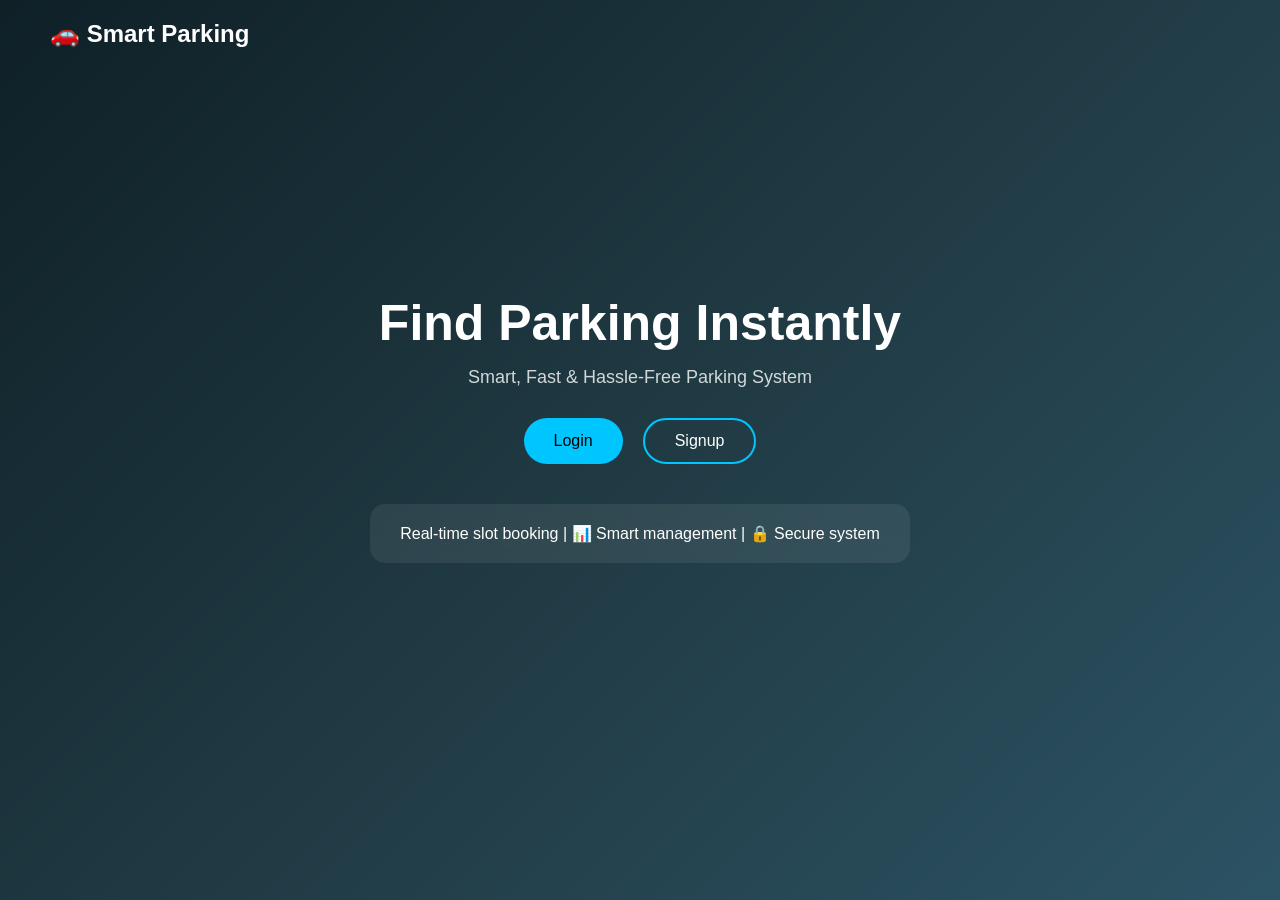
<file: frontend/index.html>
<!DOCTYPE html>
<html>
<head>
    <meta charset="UTF-8">
    <title>Smart Parking</title>

    <style>
        * {
            margin: 0;
            padding: 0;
            box-sizing: border-box;
            font-family: 'Segoe UI', sans-serif;
        }

        body {
            height: 100vh;
            background: linear-gradient(135deg, #0f2027, #203a43, #2c5364);
            color: white;
        }

        /* NAVBAR */
        .navbar {
            display: flex;
            justify-content: space-between;
            align-items: center;
            padding: 20px 50px;
        }

        .logo {
            font-size: 24px;
            font-weight: bold;
        }

        /* HERO SECTION */
        .hero {
            display: flex;
            flex-direction: column;
            justify-content: center;
            align-items: center;
            height: 80vh;
            text-align: center;
        }

        .hero h1 {
            font-size: 50px;
            margin-bottom: 15px;
        }

        .hero p {
            font-size: 18px;
            opacity: 0.8;
            margin-bottom: 30px;
        }

        /* BUTTONS */
        .buttons {
            display: flex;
            gap: 20px;
        }

        .btn {
            padding: 12px 30px;
            border-radius: 30px;
            border: none;
            cursor: pointer;
            font-size: 16px;
            transition: 0.3s;
        }

        .btn-primary {
            background: #00c6ff;
            color: black;
        }

        .btn-secondary {
            background: transparent;
            border: 2px solid #00c6ff;
            color: white;
        }

        .btn:hover {
            transform: scale(1.1);
        }

        /* GLASS CARD */
        .card {
            margin-top: 40px;
            padding: 20px 30px;
            border-radius: 15px;
            background: rgba(255,255,255,0.08);
            backdrop-filter: blur(10px);
        }

    </style>
</head>

<body>

<div class="navbar">
    <div class="logo">🚗 Smart Parking</div>
</div>

<div class="hero">
    <h1>Find Parking Instantly</h1>
    <p>Smart, Fast & Hassle-Free Parking System</p>

    <div class="buttons">
        <button class="btn btn-primary" onclick="goLogin()">Login</button>
        <button class="btn btn-secondary" onclick="goSignup()">Signup</button>
    </div>

    <div class="card">
         Real-time slot booking | 📊 Smart management | 🔒 Secure system
    </div>
</div>

<script>
    function goLogin(){
        window.location.href = "login.html";
    }

    function goSignup(){
        window.location.href = "signup.html";
    }
</script>

</body>
</html>
</file>
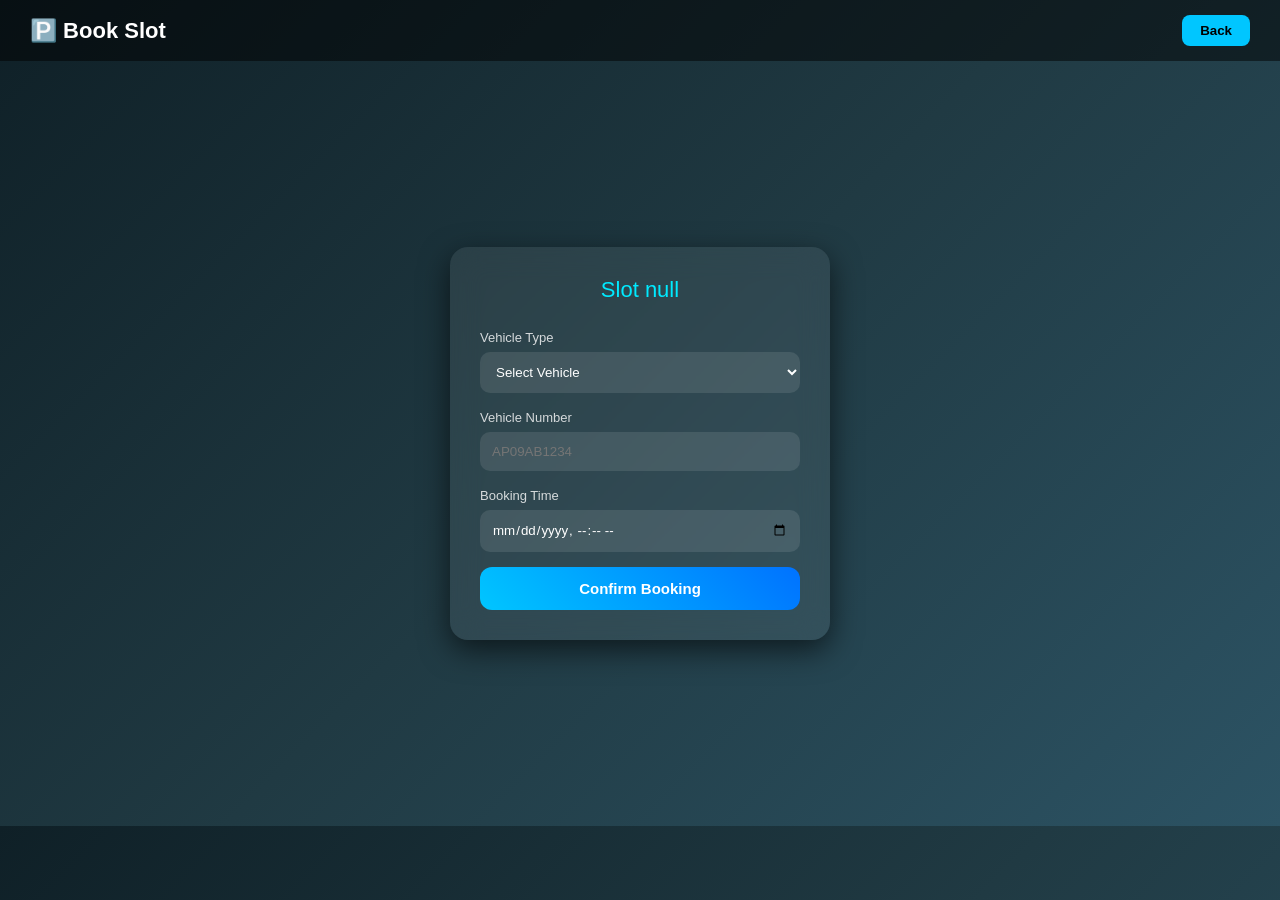
<file: frontend/book.html>
<!DOCTYPE html>
<html>
<head>
    <meta charset="UTF-8">
    <title>Book Slot</title>

    <style>
        * {
            margin: 0;
            padding: 0;
            box-sizing: border-box;
            font-family: 'Segoe UI', sans-serif;
        }

        body {
            background: linear-gradient(135deg, #0f2027, #203a43, #2c5364);
            color: white;
        }

        /* NAVBAR */
        .navbar {
            display: flex;
            justify-content: space-between;
            align-items: center;
            padding: 15px 30px;
            background: rgba(0,0,0,0.5);
        }

        .navbar h2 {
            font-size: 22px;
        }

        /* BACK BUTTON FIXED */
        .back-btn {
            padding: 8px 18px;
            border-radius: 8px;
            border: none;
            background: #00c6ff;
            color: black;
            cursor: pointer;
            font-weight: bold;
        }

        /* MAIN CENTER */
        .container {
            display: flex;
            justify-content: center;
            align-items: center;
            height: 85vh;
        }

        /* CARD */
        .card {
            width: 380px;
            padding: 30px;
            border-radius: 18px;
            background: rgba(255,255,255,0.07);
            backdrop-filter: blur(15px);
            box-shadow: 0 10px 30px rgba(0,0,0,0.6);
        }

        /* SLOT TITLE */
        .slot-title {
            text-align: center;
            font-size: 22px;
            margin-bottom: 25px;
            color: #00eaff;
        }

        /* LABEL */
        label {
            font-size: 13px;
            opacity: 0.8;
        }

        /* INPUTS */
        input, select {
            width: 100%;
            padding: 12px;
            margin-top: 6px;
            margin-bottom: 15px;
            border-radius: 10px;
            border: none;
            outline: none;
            background: rgba(255,255,255,0.1);
            color: white;
        }

        /* FIX DROPDOWN TEXT */
        select option {
            color: black;
        }

        /* BUTTON */
        .confirm-btn {
            width: 100%;
            padding: 13px;
            border-radius: 12px;
            border: none;
            background: linear-gradient(45deg, #00c6ff, #0072ff);
            color: white;
            font-size: 15px;
            font-weight: bold;
            cursor: pointer;
            transition: 0.3s;
        }

        .confirm-btn:hover {
            transform: scale(1.04);
            box-shadow: 0 0 15px #00c6ff;
        }
    </style>

</head>

<body>

<div class="navbar">
    <h2>🅿️ Book Slot</h2>
    <button class="back-btn" onclick="goBack()">Back</button>
</div>

<div class="container">
    <div class="card">

        <div class="slot-title" id="slot"></div>

        <label>Vehicle Type</label>
        <select id="vehicleType">
            <option value="">Select Vehicle</option>
            <option value="CAR">Car</option>
            <option value="BIKE">Bike</option>
            <option value="SUV">SUV</option>
            <option value="TRUCK">Truck</option>
        </select>

        <label>Vehicle Number</label>
        <input id="vehicleNumber" placeholder="AP09AB1234">

        <label>Booking Time</label>
        <input type="datetime-local" id="time">

        <button class="confirm-btn" onclick="book()">Confirm Booking</button>

    </div>
</div>

<script>

    const slot = localStorage.getItem("selectedSlot");
    document.getElementById("slot").innerText = "Slot " + slot;

    function goBack(){
        window.location.href = "slots.html";
    }

    async function book(){

        const vehicleType = document.getElementById("vehicleType").value;
        const vehicleNumber = document.getElementById("vehicleNumber").value;
        const time = document.getElementById("time").value;

        if(!vehicleType || !vehicleNumber || !time){
            alert("Please fill all details");
            return;
        }

        const data = {
            slotNumber: slot,
            vehicleType,
            vehicleNumber,
            bookingTime: time
        };

        try {
            const res = await fetch("http://localhost:8080/booking/add", {
                method: "POST",
                headers: { "Content-Type": "application/json" },
                body: JSON.stringify(data)
            });

            if(res.ok){
                window.location.href = "my-bookings.html";
            } else {
                alert("Booking failed ❌");
            }

        } catch(e){
            alert("Server not running ❌");
        }
    }

</script>

</body>
</html>
</file>
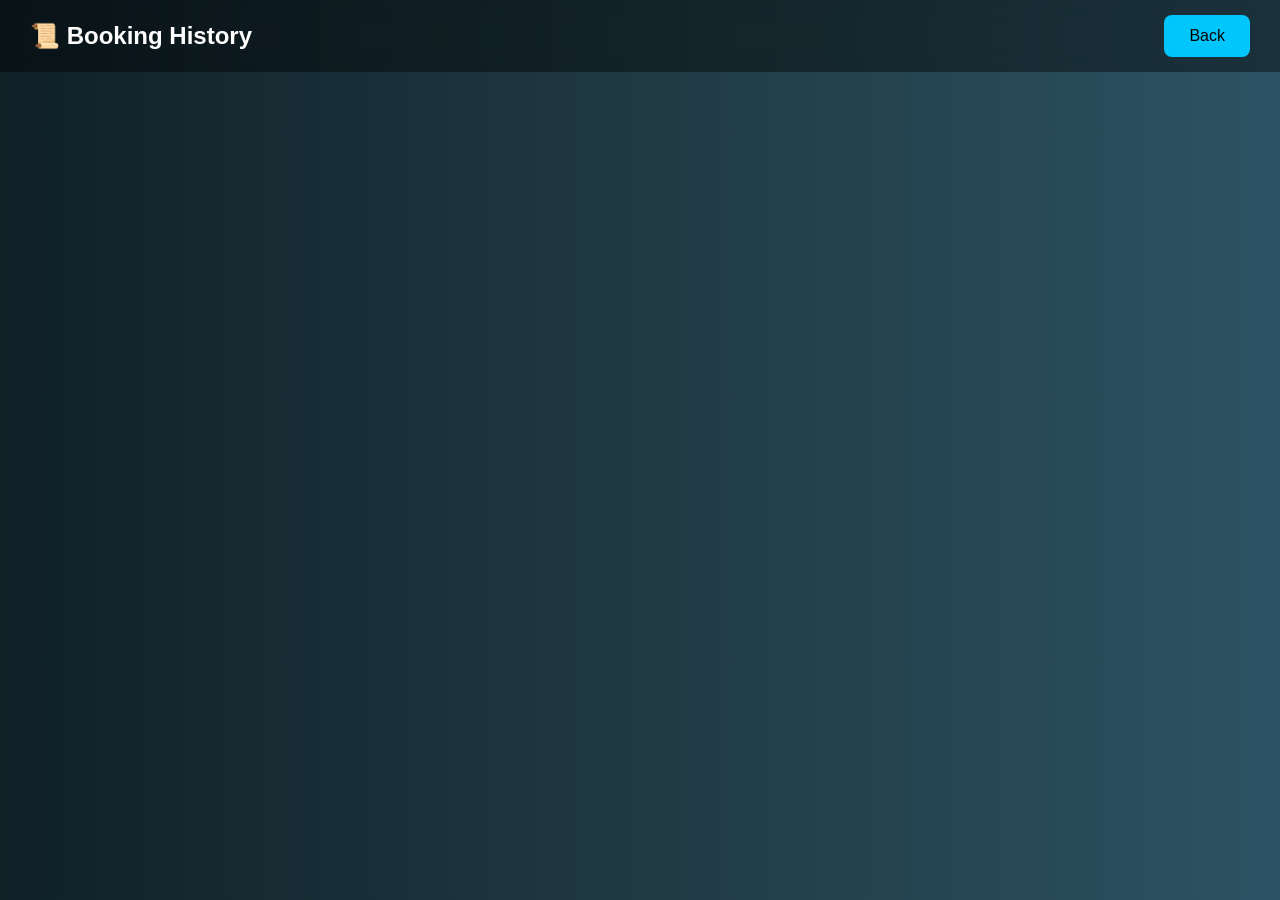
<file: frontend/history.html>
<!DOCTYPE html>
<html>
<head>
    <meta charset="UTF-8">
    <title>Booking History</title>
    <link rel="stylesheet" href="css/style.css">

    <style>
        .container {
            display: flex;
            flex-wrap: wrap;
            justify-content: center;
            gap: 20px;
            padding: 30px;
        }

        .card {
            background: rgba(255,255,255,0.05);
            border-radius: 12px;
            padding: 20px;
            width: 280px;
            text-align: center;
            backdrop-filter: blur(10px);
            box-shadow: 0 0 15px rgba(0,0,0,0.3);
        }

        .status {
            margin-top: 10px;
            font-weight: bold;
        }

        .completed {
            color: #00ff88;
        }

        .cancelled {
            color: #ff4d4d;
        }

        .empty {
            text-align: center;
            margin-top: 50px;
            opacity: 0.7;
        }
    </style>

</head>

<body>

<div class="navbar">
    <h2>📜 Booking History</h2>
    <button onclick="goBack()">Back</button>
</div>

<div id="list" class="container"></div>

<script>

    function goBack() {
        window.location.href = "user-dashboard.html";
    }

    async function loadHistory() {

        const res = await fetch("http://localhost:8080/booking/history");

        if (!res.ok) {
            document.getElementById("list").innerHTML =
                "<p class='empty'>Backend not running ❌</p>";
            return;
        }

        const data = await res.json();

        if (data.length === 0) {
            document.getElementById("list").innerHTML =
                "<p class='empty'>No history yet 📭</p>";
            return;
        }

        let html = "";

        data.forEach(b => {

            let statusClass = b.status === "COMPLETED" ? "completed" : "cancelled";

            html += `
        <div class="card">
            <h3>🚗 Slot ${b.slotNumber}</h3>
            <p><b>Vehicle:</b> ${b.vehicleType}</p>
            <p><b>Number:</b> ${b.vehicleNumber}</p>
            <p><b>Time:</b> ${b.bookingTime}</p>
            <p class="status ${statusClass}">${b.status}</p>
        </div>
        `;
        });

        document.getElementById("list").innerHTML = html;
    }

    loadHistory();

</script>

</body>
</html>
</file>
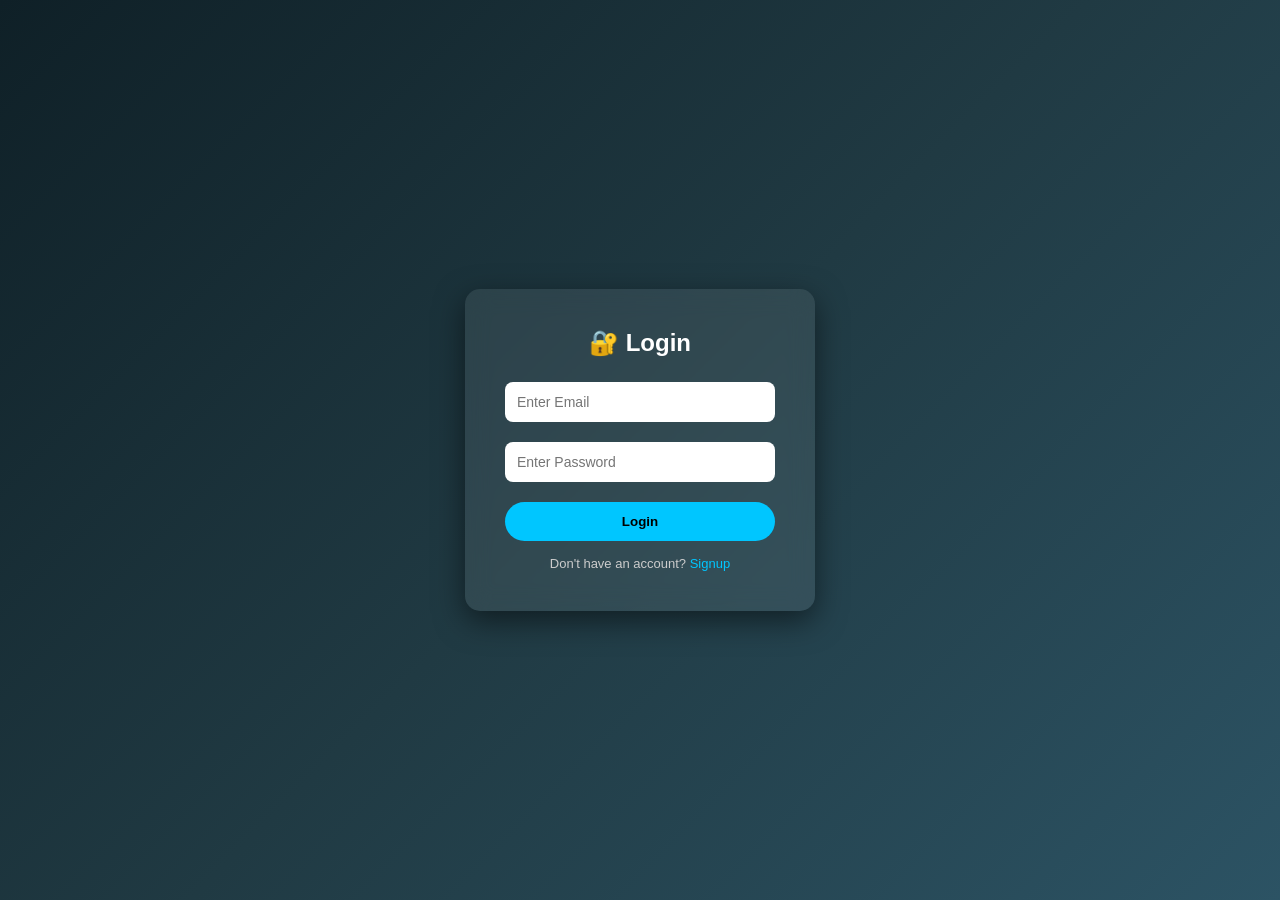
<file: frontend/login.html>
<!DOCTYPE html>
<html>
<head>
    <meta charset="UTF-8">
    <title>Login - Smart Parking</title>

    <style>
        * {
            margin: 0;
            padding: 0;
            box-sizing: border-box;
            font-family: 'Segoe UI', sans-serif;
        }

        body {
            height: 100vh;
            display: flex;
            justify-content: center;
            align-items: center;
            background: linear-gradient(135deg, #0f2027, #203a43, #2c5364);
        }

        /* GLASS CARD */
        .login-box {
            background: rgba(255,255,255,0.08);
            backdrop-filter: blur(12px);
            padding: 40px;
            border-radius: 15px;
            width: 350px;
            text-align: center;
            box-shadow: 0 10px 30px rgba(0,0,0,0.5);
        }

        /* TITLE */
        .login-box h2 {
            margin-bottom: 25px;
            color: white;
        }

        /* INPUTS */
        .input-group {
            margin-bottom: 20px;
        }

        .input-group input {
            width: 100%;
            padding: 12px;
            border-radius: 8px;
            border: none;
            outline: none;
            font-size: 14px;
        }

        /* BUTTON */
        .btn {
            width: 100%;
            padding: 12px;
            border-radius: 25px;
            border: none;
            background: #00c6ff;
            color: black;
            font-weight: bold;
            cursor: pointer;
            transition: 0.3s;
        }

        .btn:hover {
            transform: scale(1.05);
            background: #00e5ff;
        }

        /* FOOTER */
        .footer {
            margin-top: 15px;
            font-size: 13px;
            color: #ccc;
        }

        .footer a {
            color: #00c6ff;
            text-decoration: none;
        }

        .footer a:hover {
            text-decoration: underline;
        }

    </style>
</head>

<body>

<div class="login-box">
    <h2>🔐 Login</h2>

    <div class="input-group">
        <input type="email" id="email" placeholder="Enter Email">
    </div>

    <div class="input-group">
        <input type="password" id="password" placeholder="Enter Password">
    </div>

    <button class="btn" onclick="login()">Login</button>

    <div class="footer">
        Don't have an account? <a href="signup.html">Signup</a>
    </div>
</div>

<script>
    async function login() {

        const email = document.getElementById("email").value;
        const password = document.getElementById("password").value;

        const res = await fetch("http://localhost:8080/auth/login", {
            method: "POST",
            headers: {
                "Content-Type": "application/json"
            },
            body: JSON.stringify({ email, password })
        });

        if (res.ok) {
            const user = await res.json();
            localStorage.setItem("user", JSON.stringify(user));

            if (user.role === "MANAGER") {
                window.location.href = "manager-dashboard.html";
            } else {
                window.location.href = "user-dashboard.html";
            }
        } else {
            alert("Invalid Credentials ❌");
        }
    }
</script>

</body>
</html>
</file>
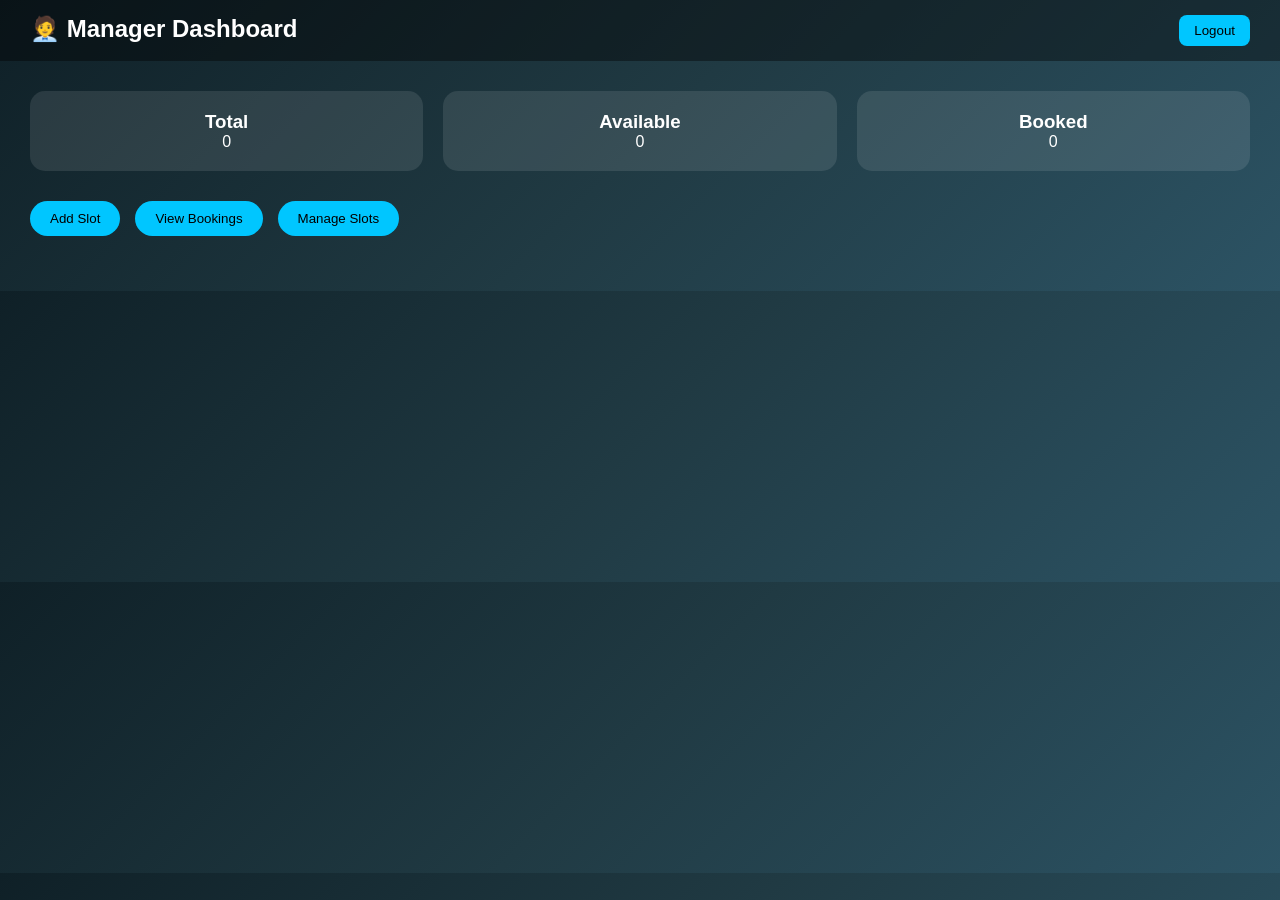
<file: frontend/manager-dashboard.html>
<!DOCTYPE html>
<html>
<head>
    <meta charset="UTF-8">
    <title>Manager Dashboard</title>

    <style>
        * {
            margin: 0;
            padding: 0;
            box-sizing: border-box;
            font-family: 'Segoe UI', sans-serif;
        }

        body {
            background: linear-gradient(135deg, #0f2027, #203a43, #2c5364);
            color: white;
        }

        /* NAVBAR */
        .navbar {
            display: flex;
            justify-content: space-between;
            padding: 15px 30px;
            background: rgba(0,0,0,0.4);
        }

        .navbar button {
            background: #00c6ff;
            border: none;
            padding: 8px 15px;
            border-radius: 8px;
        }

        /* CONTAINER */
        .container {
            padding: 30px;
        }

        /* STATS */
        .cards {
            display: flex;
            gap: 20px;
            margin-bottom: 30px;
        }

        .card {
            flex: 1;
            padding: 20px;
            border-radius: 15px;
            background: rgba(255,255,255,0.1);
            text-align: center;
        }

        /* ACTIONS */
        .actions {
            display: flex;
            gap: 15px;
            margin-bottom: 25px;
        }

        .actions button {
            padding: 10px 20px;
            border-radius: 25px;
            border: none;
            background: #00c6ff;
            cursor: pointer;
            transition: 0.3s;
        }

        .actions button:hover {
            transform: scale(1.08);
        }

        /* GRID */
        .grid {
            display: grid;
            grid-template-columns: repeat(auto-fill, minmax(250px, 1fr));
            gap: 15px;
        }

        /* CARD ITEM */
        .box {
            background: rgba(255,255,255,0.08);
            padding: 15px;
            border-radius: 12px;
            transition: 0.3s;
        }

        .box:hover {
            transform: translateY(-5px);
        }

        /* STATUS BADGE */
        .badge {
            padding: 5px 10px;
            border-radius: 20px;
            font-size: 12px;
        }

        .available { background: green; }
        .booked { background: orange; }
        .completed { background: red; }

        /* DELETE BUTTON */
        .delete-btn {
            margin-top: 10px;
            padding: 6px 12px;
            border: none;
            border-radius: 6px;
            background: crimson;
            color: white;
            cursor: pointer;
        }

        /* MODAL */
        .modal {
            display: none;
            position: fixed;
            top:0;
            left:0;
            width:100%;
            height:100%;
            background: rgba(0,0,0,0.7);
            justify-content:center;
            align-items:center;
        }

        .modal-content {
            background:#1e2a32;
            padding:20px;
            border-radius:10px;
            width:300px;
            text-align:center;
        }

        .modal-content input {
            width:100%;
            padding:10px;
            margin:10px 0;
        }

        .modal-content button {
            margin:5px;
        }
    </style>

</head>

<body>

<div class="navbar">
    <h2>🧑‍💼 Manager Dashboard</h2>
    <button onclick="logout()">Logout</button>
</div>

<div class="container">

    <!-- STATS -->
    <div class="cards">
        <div class="card">
            <h3>Total</h3>
            <p id="total">0</p>
        </div>
        <div class="card">
            <h3>Available</h3>
            <p id="available">0</p>
        </div>
        <div class="card">
            <h3>Booked</h3>
            <p id="booked">0</p>
        </div>
    </div>

    <!-- ACTIONS -->
    <div class="actions">
        <button onclick="openModal()">Add Slot</button>
        <button onclick="viewBookings()">View Bookings</button>
        <button onclick="manageSlots()">Manage Slots</button>
    </div>

    <div id="output"></div>

</div>

<!-- MODAL -->
<div id="modal" class="modal">
    <div class="modal-content">
        <h3>Add Slot</h3>
        <input type="text" id="slotInput" placeholder="Slot Number">
        <button onclick="submitSlot()">Add</button>
        <button onclick="closeModal()">Cancel</button>
    </div>
</div>

<script>

    /* LOAD STATS */
    async function loadStats() {
        const res = await fetch("http://localhost:8080/slots/all");
        const data = await res.json();

        document.getElementById("total").innerText = data.length;
        document.getElementById("available").innerText =
            data.filter(s=>s.status==="AVAILABLE").length;
        document.getElementById("booked").innerText =
            data.filter(s=>s.status==="BOOKED").length;
    }
    loadStats();

    /* MODAL */
    function openModal(){
        document.getElementById("modal").style.display="flex";
    }
    function closeModal(){
        document.getElementById("modal").style.display="none";
    }

    /* ADD SLOT */
    async function submitSlot(){
        const slotNumber = document.getElementById("slotInput").value;

        await fetch("http://localhost:8080/slots/add",{
            method:"POST",
            headers:{ "Content-Type":"application/json"},
            body: JSON.stringify({slotNumber})
        });

        closeModal();
        loadStats();
    }

    /* BOOKINGS */
    async function viewBookings(){
        const res = await fetch("http://localhost:8080/booking/all");
        const data = await res.json();

        let html = "<div class='grid'>";

        data.forEach(b=>{
            html+=`
        <div class="box">
            <h3>Slot ${b.slotNumber}</h3>
            <p>${b.vehicleType} (${b.vehicleNumber})</p>
            <span class="badge ${b.status.toLowerCase()}">${b.status}</span>
        </div>`;
        });

        html+="</div>";
        document.getElementById("output").innerHTML=html;
    }

    /* MANAGE */
    async function manageSlots(){
        const res = await fetch("http://localhost:8080/slots/all");
        const data = await res.json();

        let html = "<div class='grid'>";

        data.forEach(s=>{
            html+=`
        <div class="box">
            <h3>${s.slotNumber}</h3>
            <span class="badge ${s.status.toLowerCase()}">${s.status}</span>
            <br>
            <button class="delete-btn" onclick="deleteSlot(${s.id})">Delete</button>
        </div>`;
        });

        html+="</div>";
        document.getElementById("output").innerHTML=html;
    }

    /* DELETE */
    async function deleteSlot(id){
        await fetch(`http://localhost:8080/slots/delete/${id}`,{
            method:"DELETE"
        });
        manageSlots();
        loadStats();
    }

    /* LOGOUT */
    function logout(){
        localStorage.clear();
        window.location.href="login.html";
    }

</script>

</body>
</html>
</file>
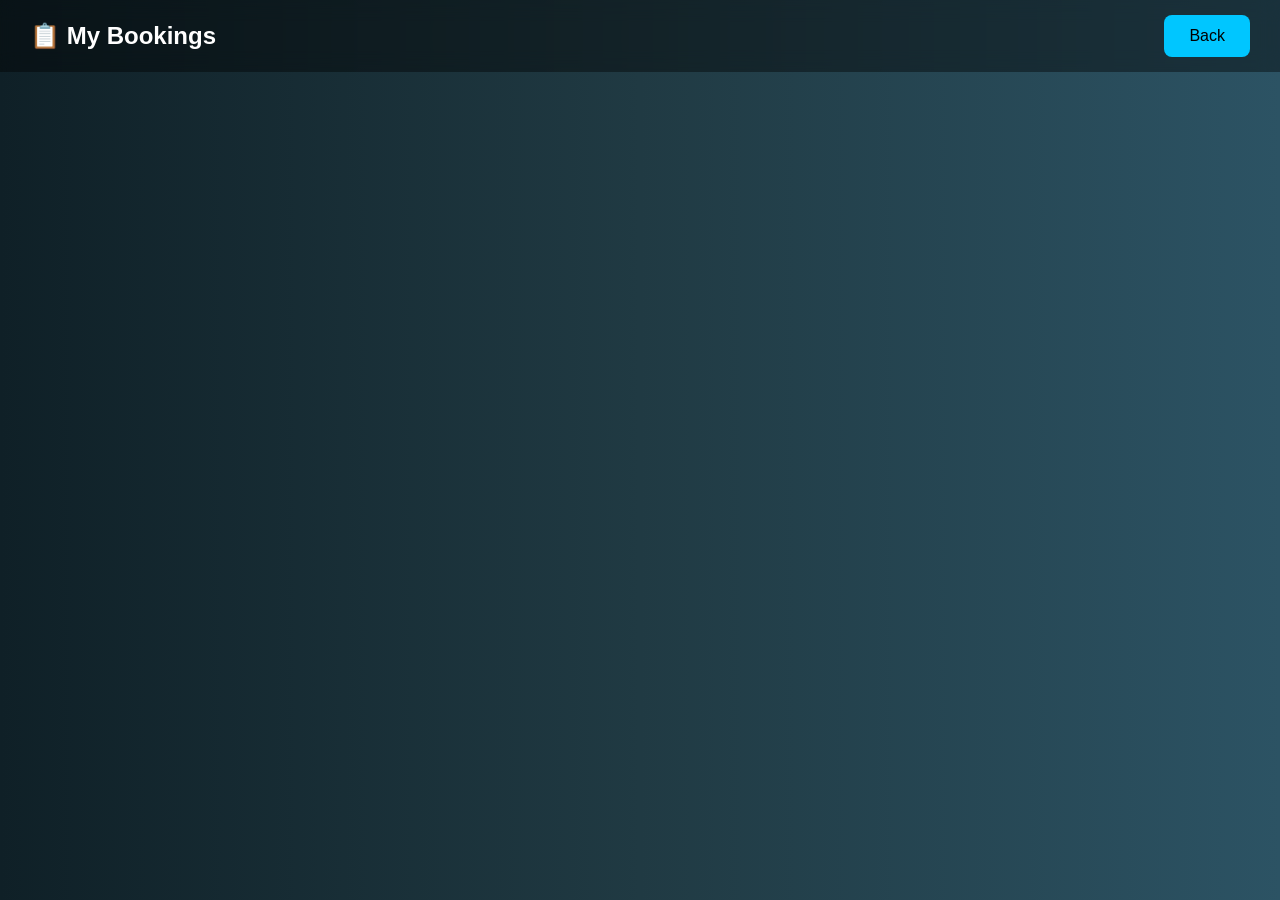
<file: frontend/my-bookings.html>
<!DOCTYPE html>
<html>
<head>
    <meta charset="UTF-8">
    <title>My Bookings</title>
    <link rel="stylesheet" href="css/style.css">

    <style>

        .container {
            display: flex;
            flex-wrap: wrap;
            justify-content: center;
            gap: 25px;
            padding: 30px;
        }

        .card {
            background: rgba(255,255,255,0.05);
            border-radius: 12px;
            padding: 20px;
            width: 280px;
            text-align: center;
            backdrop-filter: blur(10px);
            box-shadow: 0 0 15px rgba(0,0,0,0.3);
            transition: 0.3s;
        }

        .card:hover {
            transform: translateY(-5px);
        }

        .card h3 {
            color: #00e5ff;
            margin-bottom: 10px;
        }

        .card p {
            margin: 5px 0;
            font-size: 14px;
        }

        .status {
            margin-top: 8px;
            font-weight: bold;
            color: #00ff88;
        }

        /* Buttons */
        .btn {
            margin-top: 10px;
            padding: 8px 12px;
            border: none;
            border-radius: 6px;
            cursor: pointer;
            font-size: 13px;
        }

        .complete {
            background: #00c853;
            color: white;
        }

        .cancel {
            background: #ff4d4d;
            color: white;
            margin-left: 5px;
        }

        .empty {
            text-align: center;
            margin-top: 50px;
            opacity: 0.7;
            font-size: 18px;
        }

    </style>

</head>

<body>

<div class="navbar">
    <h2>📋 My Bookings</h2>
    <button onclick="goBack()">Back</button>
</div>

<div id="list" class="container"></div>

<script>

    function goBack() {
        window.location.href = "user-dashboard.html";
    }

    async function loadBookings() {

        const res = await fetch("http://localhost:8080/booking/active");

        if (!res.ok) {
            document.getElementById("list").innerHTML =
                "<p class='empty'>Backend not running ❌</p>";
            return;
        }

        const data = await res.json();

        if (data.length === 0) {
            document.getElementById("list").innerHTML =
                "<p class='empty'>No active bookings 🚗</p>";
            return;
        }

        let html = "";

        data.forEach(b => {
            html += `
        <div class="card">
            <h3>🚗 Slot ${b.slotNumber}</h3>
            <p><b>Vehicle:</b> ${b.vehicleType}</p>
            <p><b>Number:</b> ${b.vehicleNumber}</p>
            <p><b>Time:</b> ${b.bookingTime}</p>

            <p class="status">ACTIVE</p>

            <button class="btn complete" onclick="completeBooking(${b.id})">
                ✔ Complete
            </button>

            <button class="btn cancel" onclick="cancelBooking(${b.id})">
                ✖ Cancel
            </button>
        </div>
        `;
        });

        document.getElementById("list").innerHTML = html;
    }


    // ✅ COMPLETE BOOKING
    async function completeBooking(id) {

        await fetch(`http://localhost:8080/booking/complete/${id}`, {
            method: "PUT"
        });

        loadBookings(); // refresh
    }


    // ❌ CANCEL BOOKING
    async function cancelBooking(id) {

        await fetch(`http://localhost:8080/booking/cancel/${id}`, {
            method: "PUT"
        });

        loadBookings(); // refresh
    }


    loadBookings();

</script>

</body>
</html>
</file>
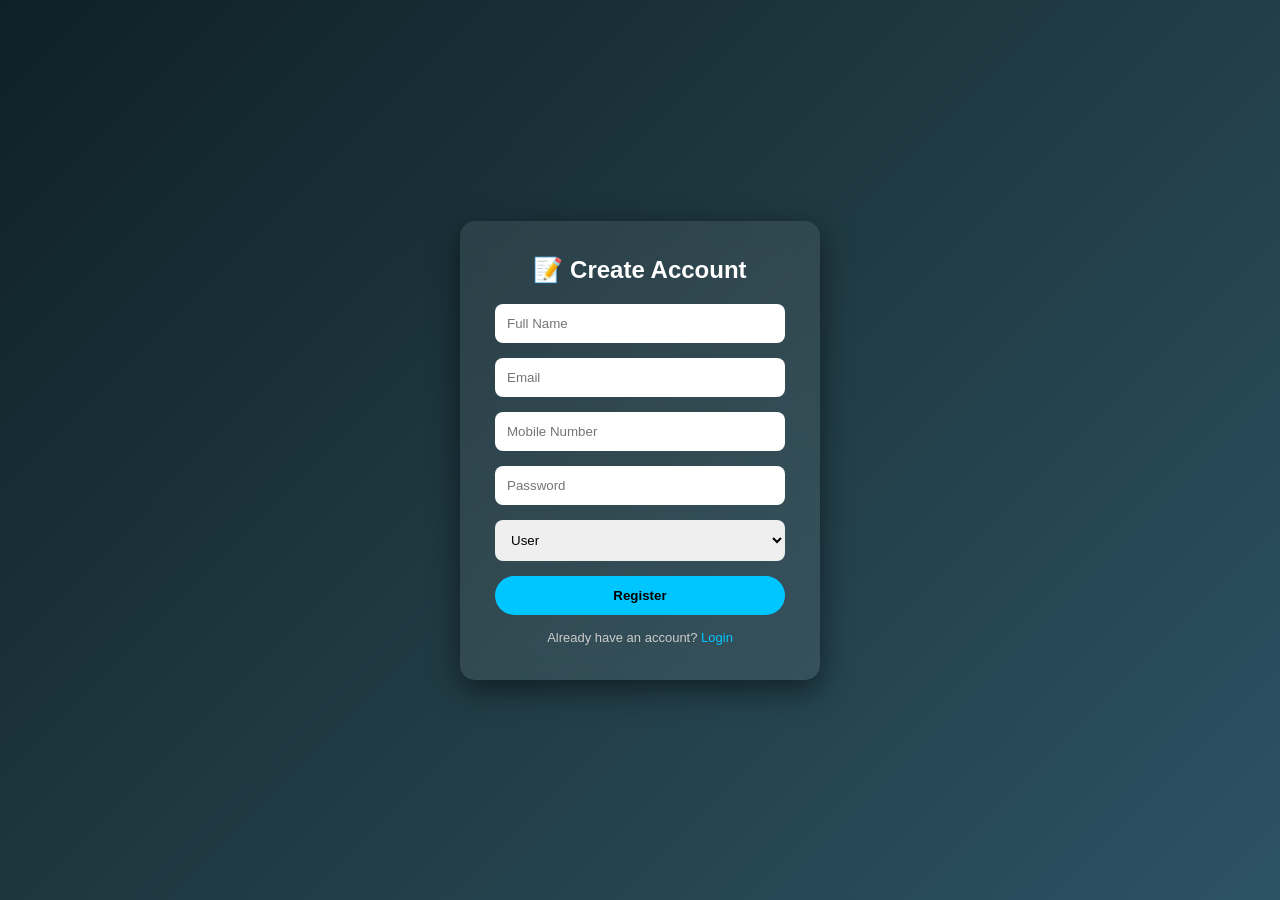
<file: frontend/signup.html>
<!DOCTYPE html>
<html>
<head>
    <meta charset="UTF-8">
    <title>Signup - Smart Parking</title>

    <style>
        * {
            margin: 0;
            padding: 0;
            box-sizing: border-box;
            font-family: 'Segoe UI', sans-serif;
        }

        body {
            height: 100vh;
            display: flex;
            justify-content: center;
            align-items: center;
            background: linear-gradient(135deg, #0f2027, #203a43, #2c5364);
        }

        /* GLASS CARD */
        .signup-box {
            background: rgba(255,255,255,0.08);
            backdrop-filter: blur(12px);
            padding: 35px;
            border-radius: 15px;
            width: 360px;
            text-align: center;
            box-shadow: 0 10px 30px rgba(0,0,0,0.5);
        }

        /* TITLE */
        .signup-box h2 {
            color: white;
            margin-bottom: 20px;
        }

        /* INPUT */
        .input-group {
            margin-bottom: 15px;
        }

        .input-group input,
        .input-group select {
            width: 100%;
            padding: 12px;
            border-radius: 8px;
            border: none;
            outline: none;
        }

        /* BUTTON */
        .btn {
            width: 100%;
            padding: 12px;
            border-radius: 25px;
            border: none;
            background: #00c6ff;
            color: black;
            font-weight: bold;
            cursor: pointer;
            transition: 0.3s;
        }

        .btn:hover {
            transform: scale(1.05);
            background: #00e5ff;
        }

        /* FOOTER */
        .footer {
            margin-top: 15px;
            font-size: 13px;
            color: #ccc;
        }

        .footer a {
            color: #00c6ff;
            text-decoration: none;
        }

        .footer a:hover {
            text-decoration: underline;
        }
    </style>

</head>

<body>

<div class="signup-box">

    <h2>📝 Create Account</h2>

    <div class="input-group">
        <input type="text" id="name" placeholder="Full Name">
    </div>

    <div class="input-group">
        <input type="email" id="email" placeholder="Email">
    </div>

    <div class="input-group">
        <input type="text" id="mobile" placeholder="Mobile Number">
    </div>

    <div class="input-group">
        <input type="password" id="password" placeholder="Password">
    </div>

    <div class="input-group">
        <select id="role">
            <option value="USER">User</option>
            <option value="MANAGER">Manager</option>
        </select>
    </div>

    <button class="btn" onclick="signup()">Register</button>

    <div class="footer">
        Already have an account? <a href="login.html">Login</a>
    </div>

</div>

<script>
    async function signup() {

        const data = {
            name: document.getElementById("name").value,
            email: document.getElementById("email").value,
            mobile: document.getElementById("mobile").value,
            password: document.getElementById("password").value,
            role: document.getElementById("role").value
        };

        const res = await fetch("http://localhost:8080/auth/signup", {
            method: "POST",
            headers: {
                "Content-Type": "application/json"
            },
            body: JSON.stringify(data)
        });

        if (res.ok) {
            alert("Signup Successful ✅");
            window.location.href = "login.html";
        } else {
            alert("Signup Failed ❌");
        }
    }
</script>

</body>
</html>
</file>
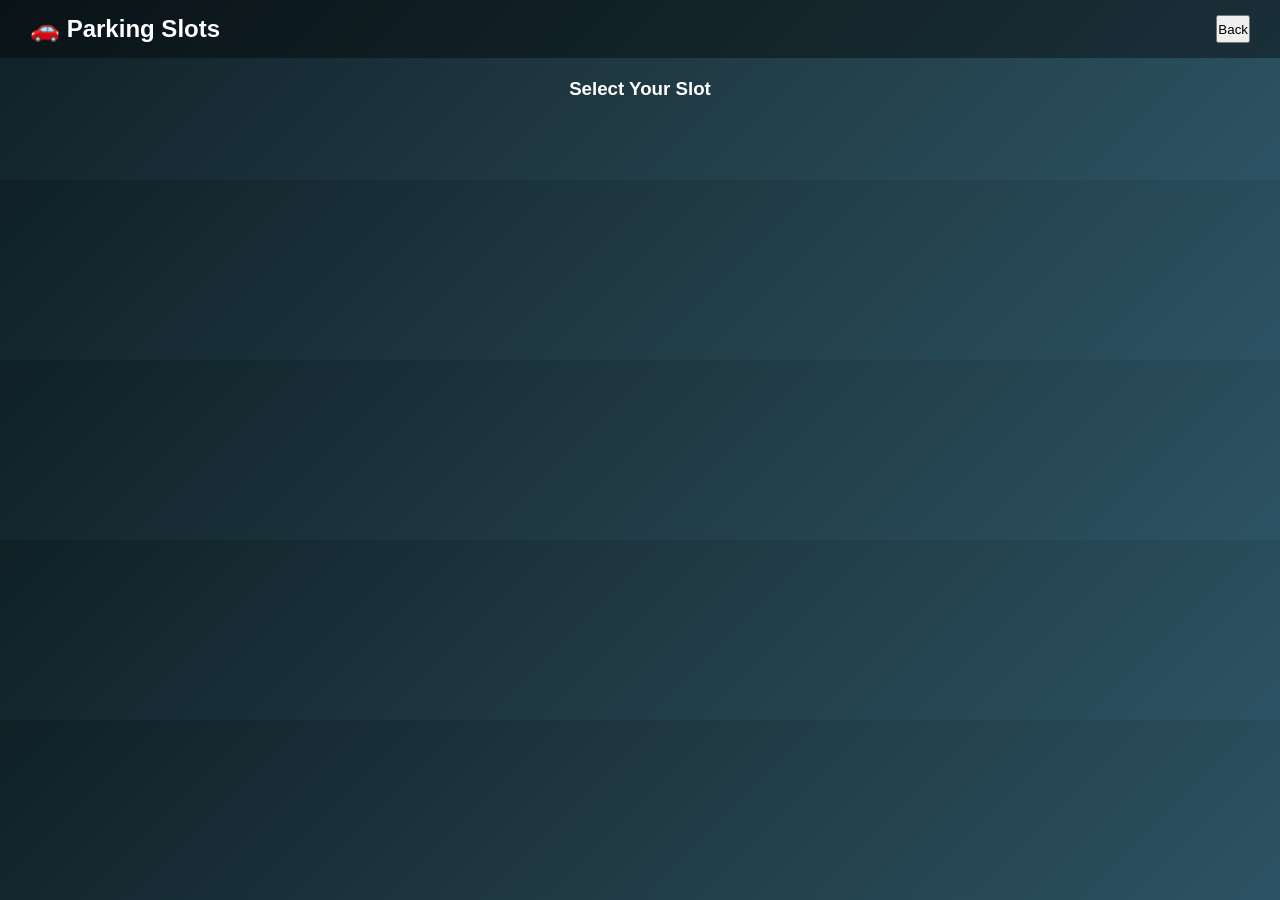
<file: frontend/slots.html>
<!DOCTYPE html>
<html>
<head>
    <meta charset="UTF-8">
    <title>Available Slots</title>

    <style>
        * {
            margin: 0;
            padding: 0;
            box-sizing: border-box;
            font-family: 'Segoe UI', sans-serif;
        }

        body {
            background: linear-gradient(135deg, #0f2027, #203a43, #2c5364);
            color: white;
        }

        /* NAVBAR */
        .navbar {
            display: flex;
            justify-content: space-between;
            padding: 15px 30px;
            background: rgba(0,0,0,0.4);
        }

        /* HEADER */
        .header {
            text-align: center;
            margin-top: 20px;
        }

        /* GRID */
        .grid {
            display: grid;
            grid-template-columns: repeat(auto-fit, minmax(120px,1fr));
            gap: 25px;
            padding: 40px;
        }

        /* SLOT CARD */
        .slot {
            padding: 25px;
            border-radius: 15px;
            text-align: center;
            cursor: pointer;
            transition: 0.3s;
            font-weight: bold;
        }

        /* AVAILABLE */
        .available {
            background: rgba(0,255,150,0.15);
            border: 2px solid #00ff9c;
        }

        .available:hover {
            transform: scale(1.05);
            background: #00ff9c;
            color: black;
        }

        /* BOOKED */
        .booked {
            background: rgba(255,0,0,0.15);
            border: 2px solid red;
            cursor: not-allowed;
            opacity: 0.6;
        }

        /* STATUS TEXT */
        .status {
            font-size: 12px;
            margin-top: 5px;
        }

    </style>

</head>

<body>

<div class="navbar">
    <h2>🚗 Parking Slots</h2>
    <button onclick="goBack()">Back</button>
</div>

<div class="header">
    <h3>Select Your Slot</h3>
</div>

<div class="grid" id="slots"></div>

<script>

    function goBack(){
        window.location.href = "user-dashboard.html";
    }

    async function loadSlots(){

        const res = await fetch("http://localhost:8080/slots/all");
        const data = await res.json();

        const container = document.getElementById("slots");
        container.innerHTML = "";

        data.forEach(slot => {

            const div = document.createElement("div");

            if(slot.status === "AVAILABLE"){
                div.className = "slot available";
                div.innerHTML = `
                ${slot.slotNumber}
                <div class="status">Available</div>
            `;

                div.onclick = () => {
                    localStorage.setItem("selectedSlot", slot.slotNumber);
                    window.location.href = "book.html";
                };

            } else {
                div.className = "slot booked";
                div.innerHTML = `
                ${slot.slotNumber}
                <div class="status">Booked</div>
            `;
            }

            container.appendChild(div);
        });
    }

    loadSlots();

</script>

</body>
</html>
</file>
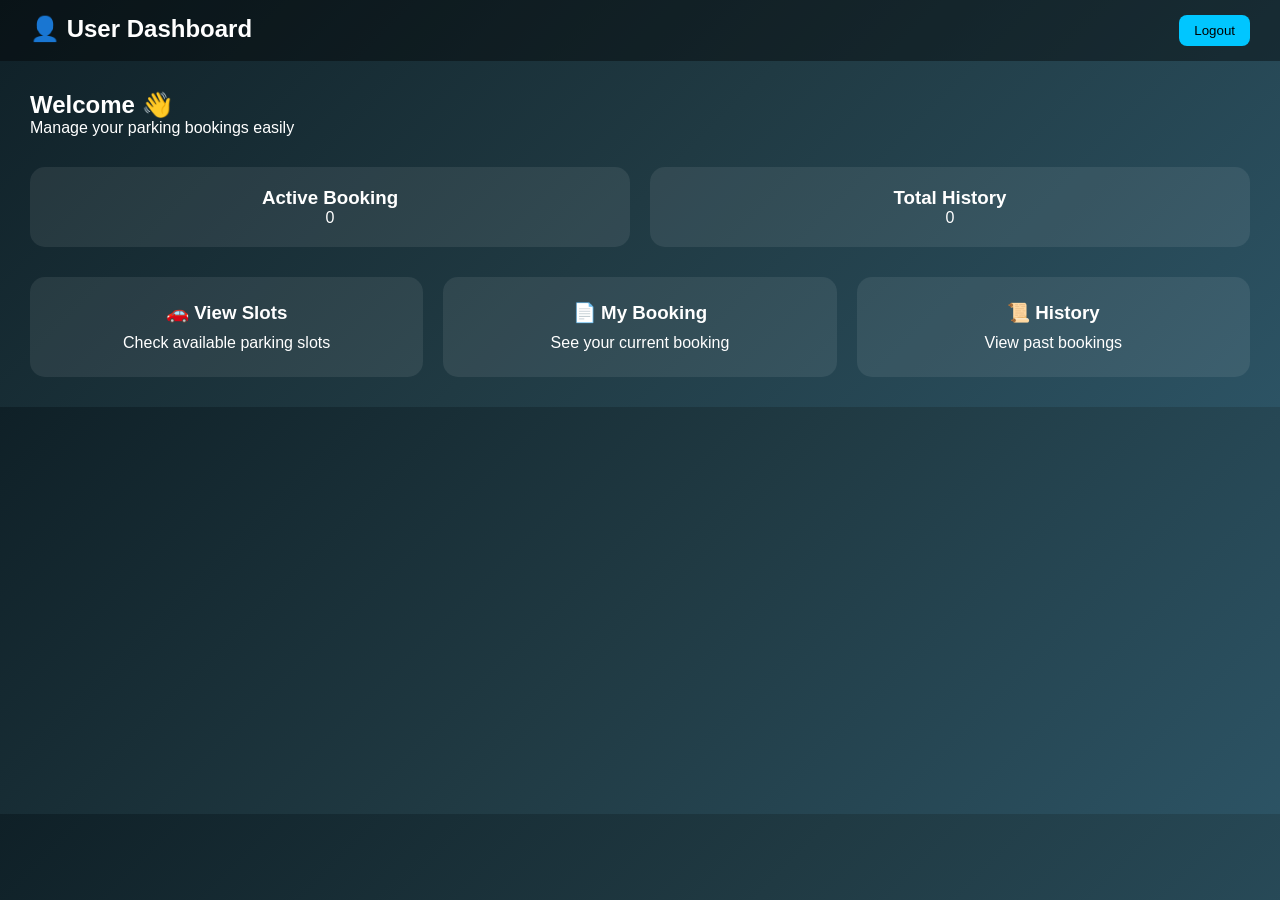
<file: frontend/user-dashboard.html>
<!DOCTYPE html>
<html>
<head>
    <meta charset="UTF-8">
    <title>User Dashboard</title>

    <style>
        * {
            margin: 0;
            padding: 0;
            box-sizing: border-box;
            font-family: 'Segoe UI', sans-serif;
        }

        body {
            background: linear-gradient(135deg, #0f2027, #203a43, #2c5364);
            color: white;
        }

        /* NAVBAR */
        .navbar {
            display: flex;
            justify-content: space-between;
            padding: 15px 30px;
            background: rgba(0,0,0,0.4);
        }

        .navbar button {
            background: #00c6ff;
            border: none;
            padding: 8px 15px;
            border-radius: 8px;
        }

        /* CONTAINER */
        .container {
            padding: 30px;
        }

        /* WELCOME */
        .welcome {
            margin-bottom: 30px;
        }

        .welcome h2 {
            font-size: 24px;
        }

        /* STATS */
        .cards {
            display: flex;
            gap: 20px;
            margin-bottom: 30px;
        }

        .card {
            flex: 1;
            background: rgba(255,255,255,0.08);
            padding: 20px;
            border-radius: 15px;
            text-align: center;
        }

        /* ACTION GRID */
        .actions {
            display: grid;
            grid-template-columns: repeat(auto-fit, minmax(200px,1fr));
            gap: 20px;
        }

        /* ACTION CARD */
        .action-card {
            background: rgba(255,255,255,0.08);
            padding: 25px;
            border-radius: 15px;
            text-align: center;
            cursor: pointer;
            transition: 0.3s;
        }

        .action-card:hover {
            transform: translateY(-5px);
            background: rgba(255,255,255,0.15);
        }

        .action-card h3 {
            margin-bottom: 10px;
        }

    </style>

</head>

<body>

<div class="navbar">
    <h2>👤 User Dashboard</h2>
    <button onclick="logout()">Logout</button>
</div>

<div class="container">

    <!-- WELCOME -->
    <div class="welcome">
        <h2>Welcome 👋</h2>
        <p>Manage your parking bookings easily</p>
    </div>

    <!-- STATS -->
    <div class="cards">
        <div class="card">
            <h3>Active Booking</h3>
            <p id="active">0</p>
        </div>
        <div class="card">
            <h3>Total History</h3>
            <p id="history">0</p>
        </div>
    </div>

    <!-- ACTIONS -->
    <div class="actions">

        <div class="action-card" onclick="goSlots()">
            <h3>🚗 View Slots</h3>
            <p>Check available parking slots</p>
        </div>

        <div class="action-card" onclick="goMyBookings()">
            <h3>📄 My Booking</h3>
            <p>See your current booking</p>
        </div>

        <div class="action-card" onclick="goHistory()">
            <h3>📜 History</h3>
            <p>View past bookings</p>
        </div>

    </div>

</div>

<script>

    /* LOAD USER STATS */
    async function loadStats(){

        const activeRes = await fetch("http://localhost:8080/booking/active");
        const active = await activeRes.json();

        const historyRes = await fetch("http://localhost:8080/booking/history");
        const history = await historyRes.json();

        document.getElementById("active").innerText = active.length;
        document.getElementById("history").innerText = history.length;
    }

    loadStats();

    /* NAVIGATION */
    function goSlots(){
        window.location.href="slots.html";
    }

    function goMyBookings(){
        window.location.href="my-bookings.html";
    }

    function goHistory(){
        window.location.href="history.html";
    }

    function logout(){
        localStorage.clear();
        window.location.href="login.html";
    }

</script>

</body>
</html>
</file>
<file: frontend/css/style.css>
body {
    margin: 0;
    font-family: 'Segoe UI', sans-serif;
    background: linear-gradient(to right, #0f2027, #203a43, #2c5364);
    color: white;
}

/* NAVBAR */
.navbar {
    display: flex;
    justify-content: space-between;
    align-items: center;
    padding: 15px 30px;
    background: rgba(0,0,0,0.4);
    backdrop-filter: blur(10px);
}

/* TITLE */
.navbar h2 {
    margin: 0;
}

/* MENU */
.menu {
    display: flex;
    justify-content: center;
    gap: 20px;
    margin-top: 60px;
}

/* BUTTONS */
button {
    padding: 12px 25px;
    border: none;
    border-radius: 8px;
    background: #00c6ff;
    color: black;
    font-size: 16px;
    cursor: pointer;
    transition: 0.3s;
}

button:hover {
    background: #0072ff;
    color: white;
    transform: scale(1.05);
}

/* FORM */
.form {
    text-align: center;
    margin-top: 80px;
}

input, select {
    padding: 10px;
    margin: 10px;
    width: 220px;
    border-radius: 5px;
    border: none;
}
</file>
